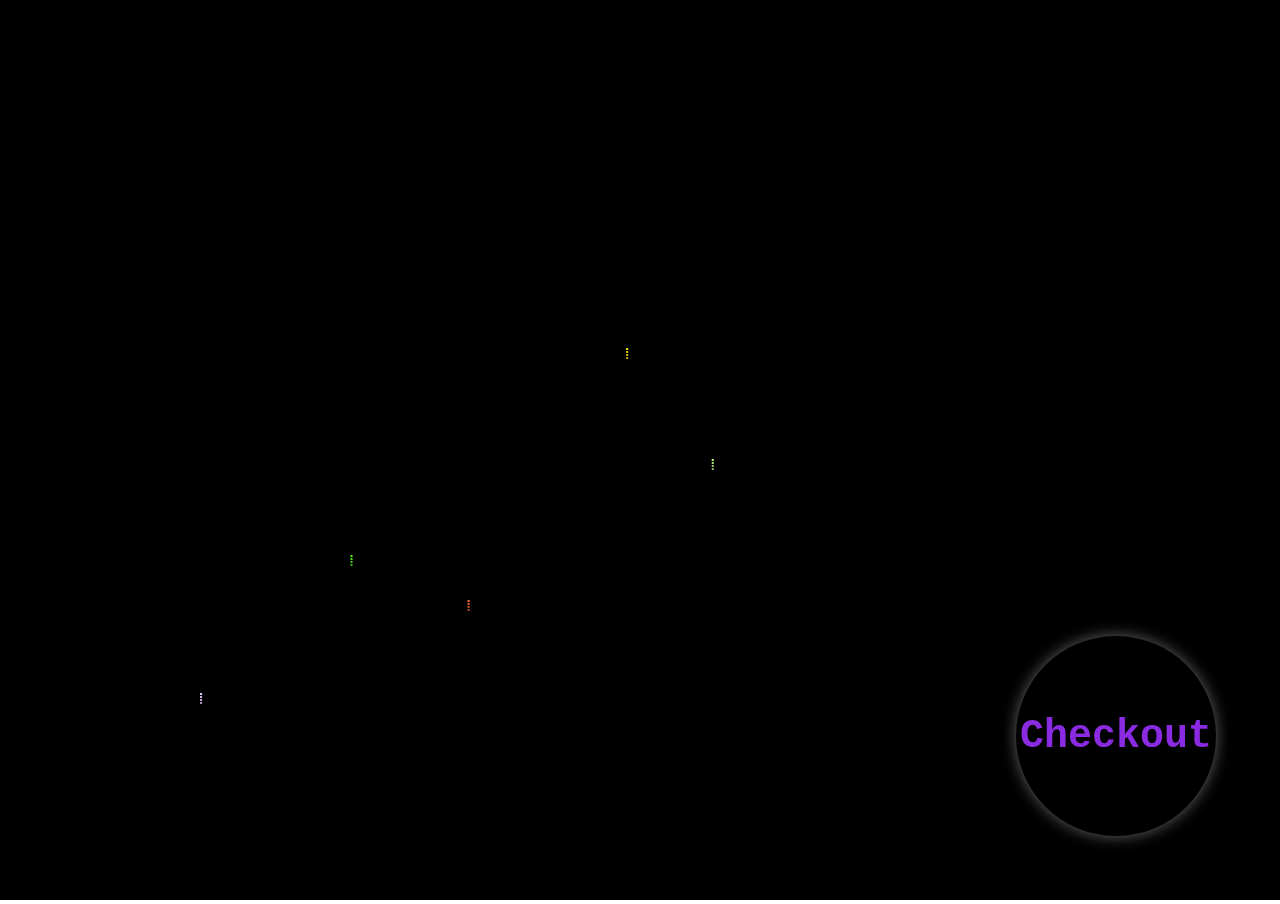
<file: index.html>
<!DOCTYPE html>
<html>
  <head>
    <title>Firework By CodeSky</title>
    <link rel="stylesheet" type="text/css" href="style.css" />
    <script type="text/javascript" src="fire.js"></script>
  </head>
  <body class="firework">
    <center><p id="text">Welcome to Visit My HTML&CSS Work</p></center>
    <canvas id="canvas"></canvas>
    <button id="firecontrol" onclick="window.location.href='home.html'">
      Checkout
    </button>
  </body>
</html>
</file>
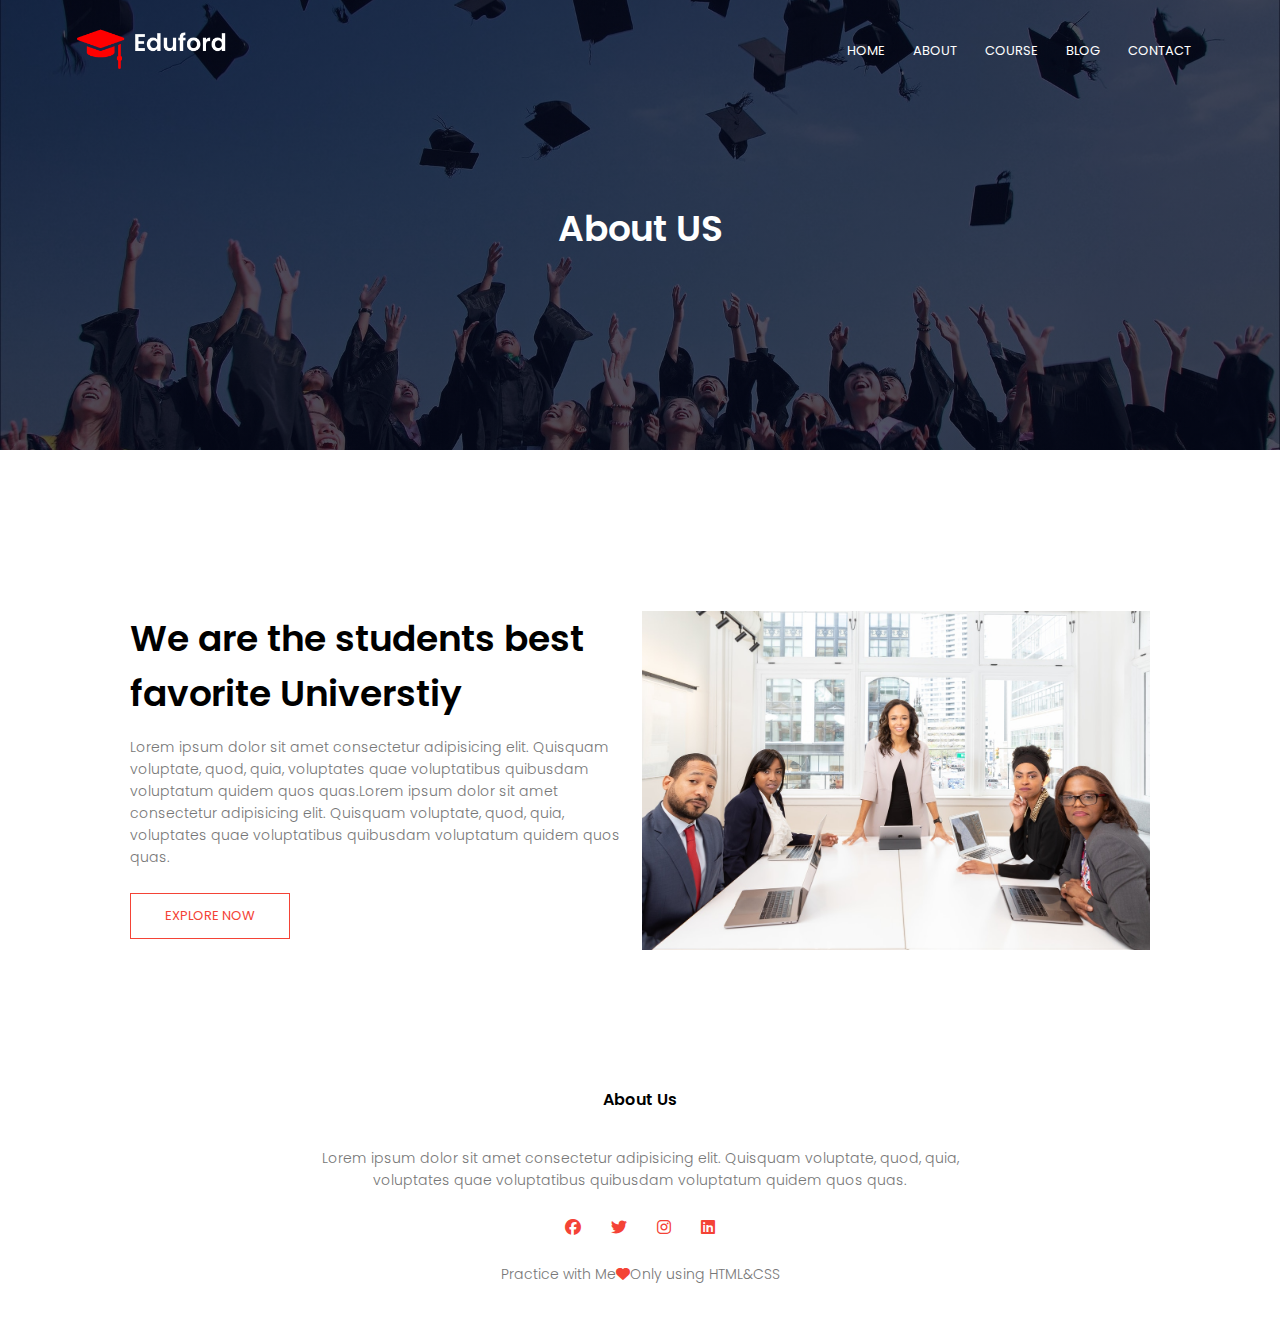
<file: about.html>
<!DOCTYPE html>
<html lang="en">
  <head>
    <meta charset="UTF-8" />
    <meta http-equiv="X-UA-Compatible" content="IE=edge" />
    <meta name="viewport" content="width=device-width, initial-scale=1.0" />
    <title>Universtiy Website Design - Easy Tutorials</title>
    <link rel="stylesheet" href="style.css" />
    <link rel="preconnect" href="https://fonts.googleapis.com" />
    <link rel="preconnect" href="https://fonts.gstatic.com" crossorigin />
    <link
      rel="stylesheet"
      href="https://fonts.googleapis.com/css2?family=Poppins:wght@100;200;300;400;600;700&display=swap"
    />
    <!-- <link
      rel="stylesheet"
      href="https://cdn.jsdelivr.net/npm/@fortawesome/fontawesome-free@6.2.1/css/fontawesome.min.css"
    /> -->

    <link rel="stylesheet" 
href="https://cdnjs.cloudflare.com/ajax/libs/font-awesome/6.3.0/css/all.min.css">

  </head>
  <body>
    <section class="sub-header">
      <nav>
        <a herf="home.html"> <img src="images/logo.png" alt="logo" title="Home page" onclick="window.location.href='home.html'"/></a>
        <!-- <a herf="home.html"> <img src="images/logo.png" title="Firework page" /></a> -->

        <div class="nav-links" id="navLinks">
          <i class="fa fa-times" onclick="hideMenu()"></i>
          <ul>
            <li><a href="home.html">HOME</a></li>
            <li><a href="about.html">ABOUT</a></li>
            <li><a href="course.html">COURSE</a></li>
            <li><a href="blog.html">BLOG</a></li>
            <li><a href="contact.html">CONTACT</a></li>
          </ul>
        </div>
        <i class="fa fa-bars" onclick="showMenu()"></i>
      </nav>
      <h1>About US </h1>
    </section>

    <!-------- About Us content -------->
   <section class="about-us">
    <div class="row">
      <div class="about-col">
        <h1>We are the students best favorite Universtiy</h1>
        <p>
          Lorem ipsum dolor sit amet consectetur adipisicing elit. Quisquam
          voluptate, quod, quia, voluptates quae voluptatibus quibusdam
          voluptatum quidem quos quas.Lorem ipsum dolor sit amet consectetur adipisicing elit. Quisquam voluptate, quod, quia, voluptates quae voluptatibus quibusdam voluptatum quidem quos quas.</p>
          <a href="" class="hero-btn red-btn" >EXPLORE NOW</a>
      </div>
      <div class="about-col">
        <img src="images/about.jpg">
      </div>
    </div>
   </section>
    <!-------- Footer -------->
    <section class="footer">
      <h4>About Us</h4>
      <p>
        Lorem ipsum dolor sit amet consectetur adipisicing elit. Quisquam
        voluptate, quod, quia, <br >voluptates quae voluptatibus quibusdam voluptatum
        quidem quos quas.
      </p>
      <div class="icons">
        <i class="fa-brands fa-facebook"></i>
        <i class="fa-brands fa-twitter"></i>
        <i class="fa-brands fa-instagram"></i>
        <i class="fa-brands fa-linkedin"></i>
      </div>
      <p>Practice with Me<i class="fa fa-heart"></i>Only using HTML&CSS</p>
    <!-------- JS script for toggle menu -------->
    <script>
      const navLink = document.getElementById("navLinks");
      function showMenu() {
        navLink.style.right = "0";
      }
      function hideMenu() {
        navLink.style.right = "-200px";
      }
    </script>
  </body>
</html>
</file>
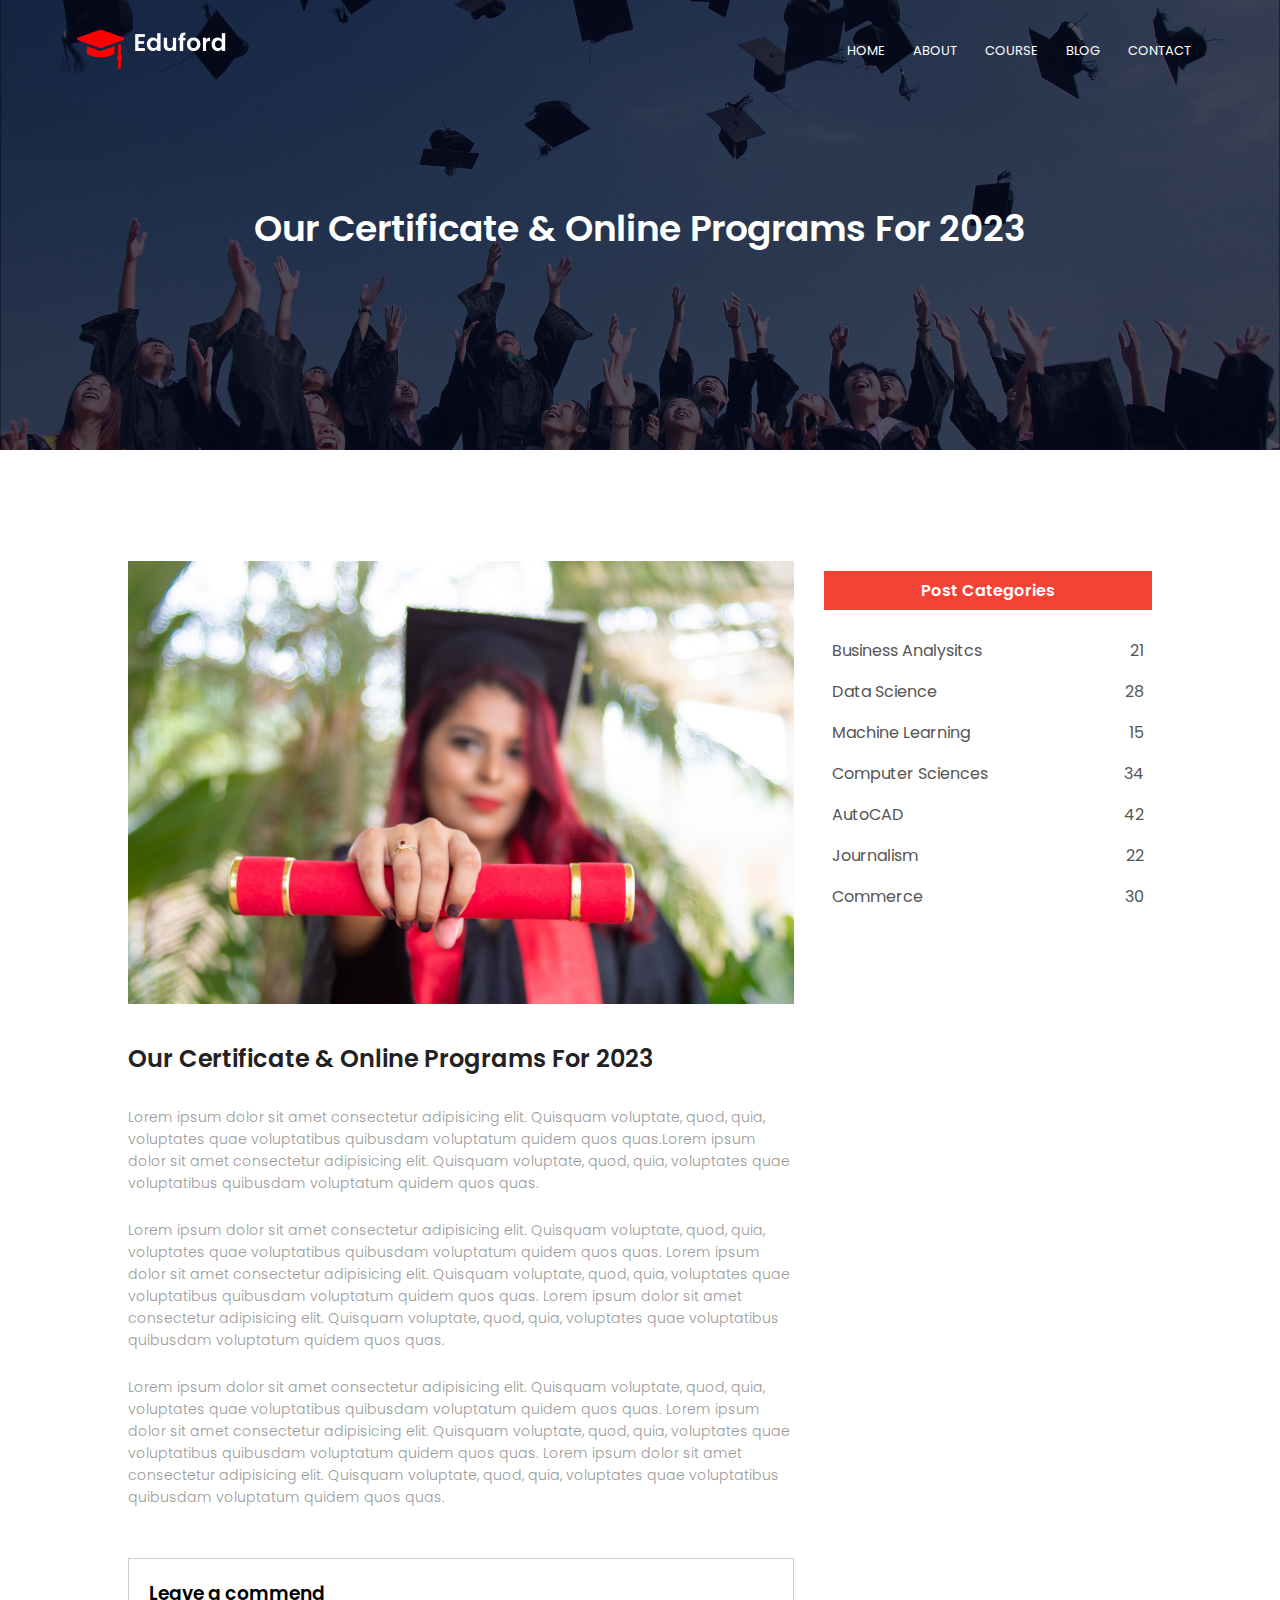
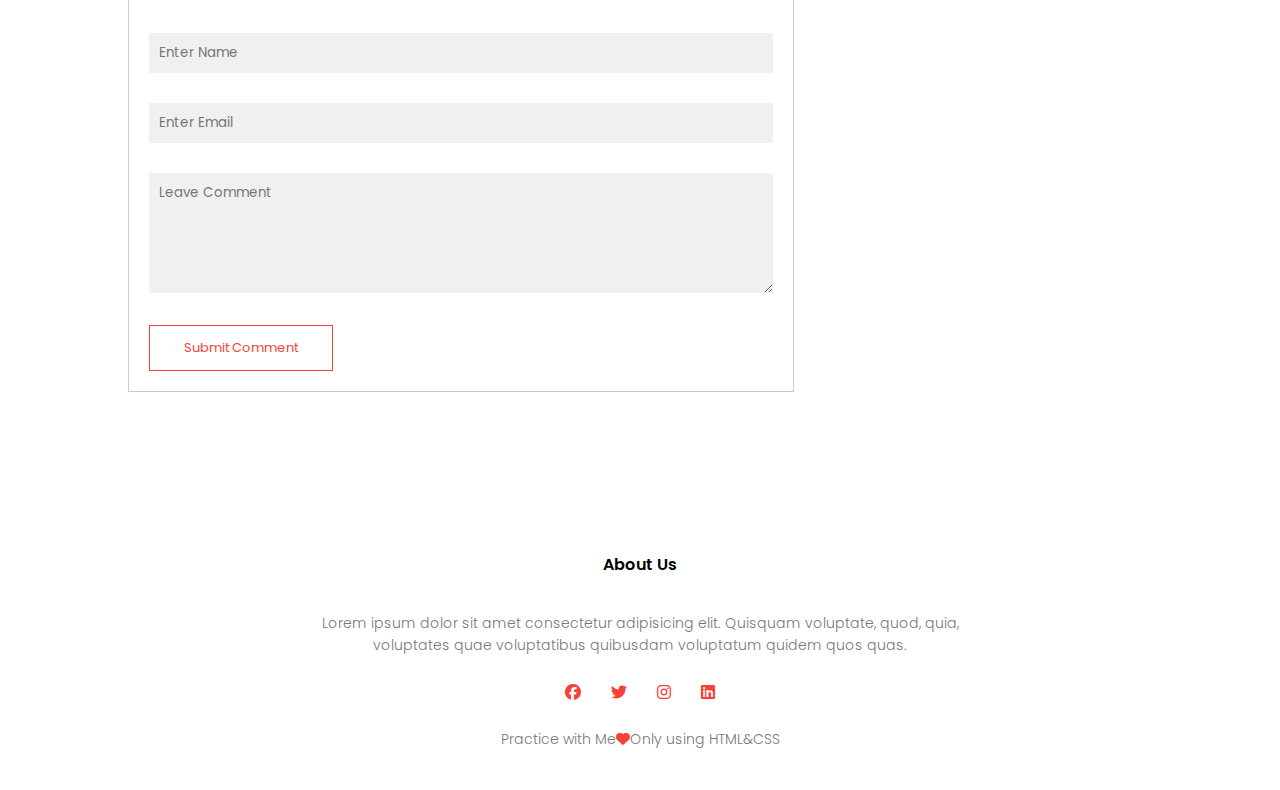
<file: blog.html>
<!DOCTYPE html>
<html lang="en">
  <head>
    <meta charset="UTF-8" />
    <meta http-equiv="X-UA-Compatible" content="IE=edge" />
    <meta name="viewport" content="width=device-width, initial-scale=1.0" />
    <title>Universtiy Website Design - Easy Tutorials</title>
    <link rel="stylesheet" href="style.css" />
    <link rel="preconnect" href="https://fonts.googleapis.com" />
    <link rel="preconnect" href="https://fonts.gstatic.com" crossorigin />
    <link
      rel="stylesheet"
      href="https://fonts.googleapis.com/css2?family=Poppins:wght@100;200;300;400;600;700&display=swap"
    />
       <link rel="stylesheet" 
href="https://cdnjs.cloudflare.com/ajax/libs/font-awesome/6.3.0/css/all.min.css">
  </head>

  <body>
    <section class="sub-header">
      <nav>
        <a herf="home.html"> <img src="images/logo.png" alt="logo" title="Home page" onclick="window.location.href='home.html'"/></a>
        <!-- <a herf="index.html"> <img src="images/logo.png" title="Firework page" onclick="window.location.href='firework.html'"/></a> -->

        <div class="nav-links" id="navLinks">
          <i class="fa fa-times" onclick="hideMenu()"></i>
          <ul>
            <li><a href="home.html">HOME</a></li>
            <li><a href="about.html">ABOUT</a></li>
            <li><a href="course.html">COURSE</a></li>
            <li><a href="blog.html">BLOG</a></li>
            <li><a href="contact.html">CONTACT</a></li>
          </ul>
        </div>
        <i class="fa fa-bars" onclick="showMenu()"></i>
      </nav>
      <h1>Our Certificate & Online Programs For 2023</h1>
    </section>

    <!-------- Blog -------->
     <section class="blog-content">
      <div class="row">
        <div class="blog-left">
          <img src="images/certificate.jpg">
          <h2>Our Certificate & Online Programs For 2023</h2>
          <p>Lorem ipsum dolor sit amet consectetur adipisicing elit. Quisquam voluptate, quod, quia, voluptates quae voluptatibus quibusdam voluptatum quidem quos quas.Lorem ipsum dolor sit amet consectetur adipisicing elit. Quisquam voluptate, quod, quia, voluptates quae voluptatibus quibusdam voluptatum quidem quos quas.</p>
         <br>
        <p>Lorem ipsum dolor sit amet consectetur adipisicing elit. Quisquam voluptate, quod, quia, voluptates quae voluptatibus quibusdam voluptatum quidem quos quas. Lorem ipsum dolor sit amet consectetur adipisicing elit. Quisquam voluptate, quod, quia, voluptates quae voluptatibus quibusdam voluptatum quidem quos quas. Lorem ipsum dolor sit amet consectetur adipisicing elit. Quisquam voluptate, quod, quia, voluptates quae voluptatibus quibusdam voluptatum quidem quos quas.</p>
        <br>
        <p>Lorem ipsum dolor sit amet consectetur adipisicing elit. Quisquam voluptate, quod, quia, voluptates quae voluptatibus quibusdam voluptatum quidem quos quas. Lorem ipsum dolor sit amet consectetur adipisicing elit. Quisquam voluptate, quod, quia, voluptates quae voluptatibus quibusdam voluptatum quidem quos quas. Lorem ipsum dolor sit amet consectetur adipisicing elit. Quisquam voluptate, quod, quia, voluptates quae voluptatibus quibusdam voluptatum quidem quos quas.</p>
        <div class="comment-box">
          <h3>Leave a commend</h3>
          <form class="comment-form">
            <input type="text" placeholder="Enter Name">
            <input type="email" placeholder="Enter Email">
            <textarea rows="5" placeholder="Leave Comment"></textarea>
            <button type="submit" class="hero-btn red-btn">Submit Comment</button>
          </form>
        </div>
        </div>
        <div class="blog-right">
          <h3>Post Categories</h3>
          <div>
            <span>Business Analysitcs</span>
            <span>21</span>
          </div>
          <div>
            <span>Data Science</span>
            <span>28</span>
          </div>
          <div>
            <span>Machine Learning</span>
            <span>15</span>
          </div>
          <div>
            <span>Computer Sciences</span>
            <span>34</span>
          </div>
          <div>
            <span>AutoCAD</span>
            <span>42</span>
          </div>
          <div>
            <span>Journalism</span>
            <span>22</span>
          </div>
          <div>
            <span>Commerce</span>
            <span>30</span>
          </div>
      </div>
    </div>
   </section>
     
    <!-------- Footer -------->
    <section class="footer">
      <h4>About Us</h4>
      <p>
        Lorem ipsum dolor sit amet consectetur adipisicing elit. Quisquam
        voluptate, quod, quia, <br >voluptates quae voluptatibus quibusdam voluptatum
        quidem quos quas.
      </p>
      <div class="icons">
        <i class="fa-brands fa-facebook"></i>
        <i class="fa-brands fa-twitter"></i>
        <i class="fa-brands fa-instagram"></i>
        <i class="fa-brands fa-linkedin"></i>
      </div>
      <p>Practice with Me<i class="fa fa-heart"></i>Only using HTML&CSS</p>
    <!-------- JS script for toggle menu -------->
    <script>
      const navLink = document.getElementById("navLinks");
      function showMenu() {
        navLink.style.right = "0";
      }
      function hideMenu() {
        navLink.style.right = "-200px";
      }
    </script>
  </body>
</html>
</file>
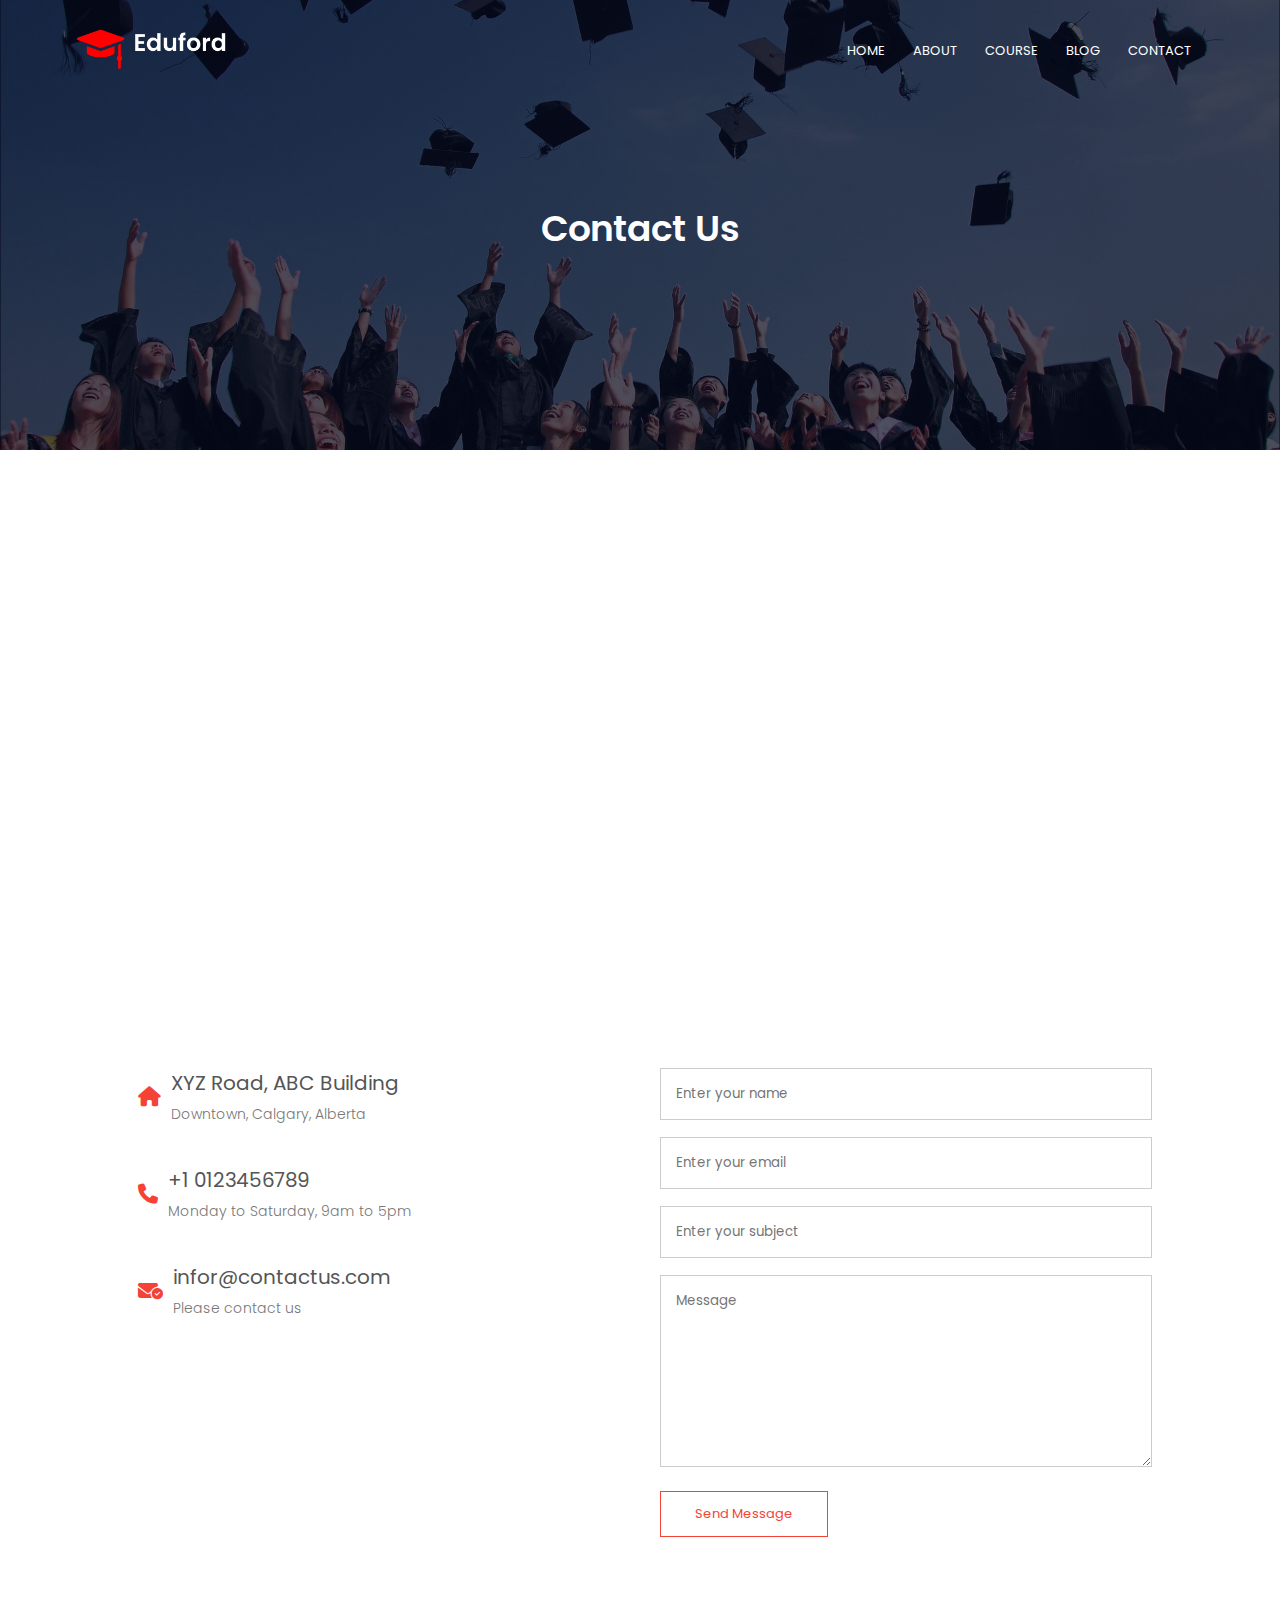
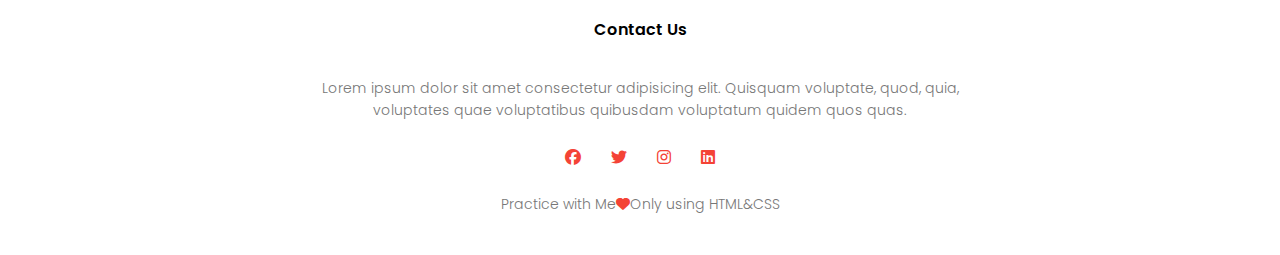
<file: contact.html>
<!DOCTYPE html>
<html lang="en">
  <head>
    <meta charset="UTF-8" />
    <meta http-equiv="X-UA-Compatible" content="IE=edge" />
    <meta name="viewport" content="width=device-width, initial-scale=1.0" />
    <title>Universtiy Website Design - Easy Tutorials</title>
    <link rel="stylesheet" href="style.css" />
    <link rel="preconnect" href="https://fonts.googleapis.com" />
    <link rel="preconnect" href="https://fonts.gstatic.com" crossorigin />
    <link
      rel="stylesheet"
      href="https://fonts.googleapis.com/css2?family=Poppins:wght@100;200;300;400;600;700&display=swap"
    />
    <!-- <link
      rel="stylesheet"
      href="https://cdn.jsdelivr.net/npm/@fortawesome/fontawesome-free@6.2.1/css/fontawesome.min.css"
    /> -->

    <link rel="stylesheet" 
href="https://cdnjs.cloudflare.com/ajax/libs/font-awesome/6.3.0/css/all.min.css">

  </head>
  <body>
    <section class="sub-header">
      <nav>
        <a herf="home.html"> <img src="images/logo.png" alt="logo" title="Home page" onclick="window.location.href='home.html'"/></a>
        <!-- <a herf="index.html"> <img src="images/logo.png" title="Firework page" onclick="window.location.href='firework.html'"/></a> -->

        <div class="nav-links" id="navLinks">
          <i class="fa fa-times" onclick="hideMenu()"></i>
          <ul>
            <li><a href="home.html">HOME</a></li>
            <li><a href="about.html">ABOUT</a></li>
            <li><a href="course.html">COURSE</a></li>
            <li><a href="blog.html">BLOG</a></li>
            <li><a href="contact.html">CONTACT</a></li>
          </ul>
        </div>
        <i class="fa fa-bars" onclick="showMenu()"></i>
      </nav>
      <h1>Contact Us </h1>
    </section>

    <!-------- contact us -------->
   <section class="location">
    <iframe src="https://www.google.com/maps/embed?pb=!1m18!1m12!1m3!1d20065.808834334282!2d-114.08562001531318!3d51.04891273555559!2m3!1f0!2f0!3f0!3m2!1i1024!2i768!4f13.1!3m3!1m2!1s0x53716ffb86200597%3A0x10c42af1e7df241e!2sDowntown%2C%20Calgary%2C%20AB!5e0!3m2!1sen!2sca!4v1678721216030!5m2!1sen!2sca" width="600" height="450" style="border:0;" allowfullscreen="" loading="lazy" referrerpolicy="no-referrer-when-downgrade"></iframe>
   </section>

   <section class="contact-us">
    <div class="row">
      <div class="contact-col">
        <div>
          <i class="fa fa-home"></i>
          <span>
            <h5>XYZ Road, ABC Building</h5>
            <p>Downtown, Calgary, Alberta</p>
          </span>
        </div>
        <div>
          <i class="fa fa-phone"></i>
          <span>
            <h5>+1 0123456789</h5>
            <p>Monday to Saturday, 9am to 5pm</p>
          </span>
        </div>
        <div>
          <i class="fa fa-envelope-circle-check"></i>
          <span>
            <h5>infor@contactus.com</h5>
            <p>Please contact us</p>
          </span>
        </div>
      </div>
      <div class="contact-col">
<form action="form-handler.php" method="post">
  <input type="text" name="" placeholder="Enter your name" required>
  <input type="email" name="email" placeholder="Enter your email" required>
  <input type="text" name="subject" placeholder="Enter your subject" required>
  <textarea  rows="8" name="message" placeholder="Message" required></textarea>
  <button type="submit" class="hero-btn red-btn">Send Message</button>
</form>
      </div>
    </div>
   </section>
    <!-------- Footer -------->
    <section class="footer">
      <h4>Contact Us</h4>
      <p>
        Lorem ipsum dolor sit amet consectetur adipisicing elit. Quisquam
        voluptate, quod, quia, <br >voluptates quae voluptatibus quibusdam voluptatum
        quidem quos quas.
      </p>
      <div class="icons">
        <i class="fa-brands fa-facebook"></i>
        <i class="fa-brands fa-twitter"></i>
        <i class="fa-brands fa-instagram"></i>
        <i class="fa-brands fa-linkedin"></i>
      </div>
      <p>Practice with Me<i class="fa fa-heart"></i>Only using HTML&CSS</p>
    <!-------- JS script for toggle menu -------->
    <script>
      const navLink = document.getElementById("navLinks");
      function showMenu() {
        navLink.style.right = "0";
      }
      function hideMenu() {
        navLink.style.right = "-200px";
      }
    </script>
  </body>
</html>
</file>
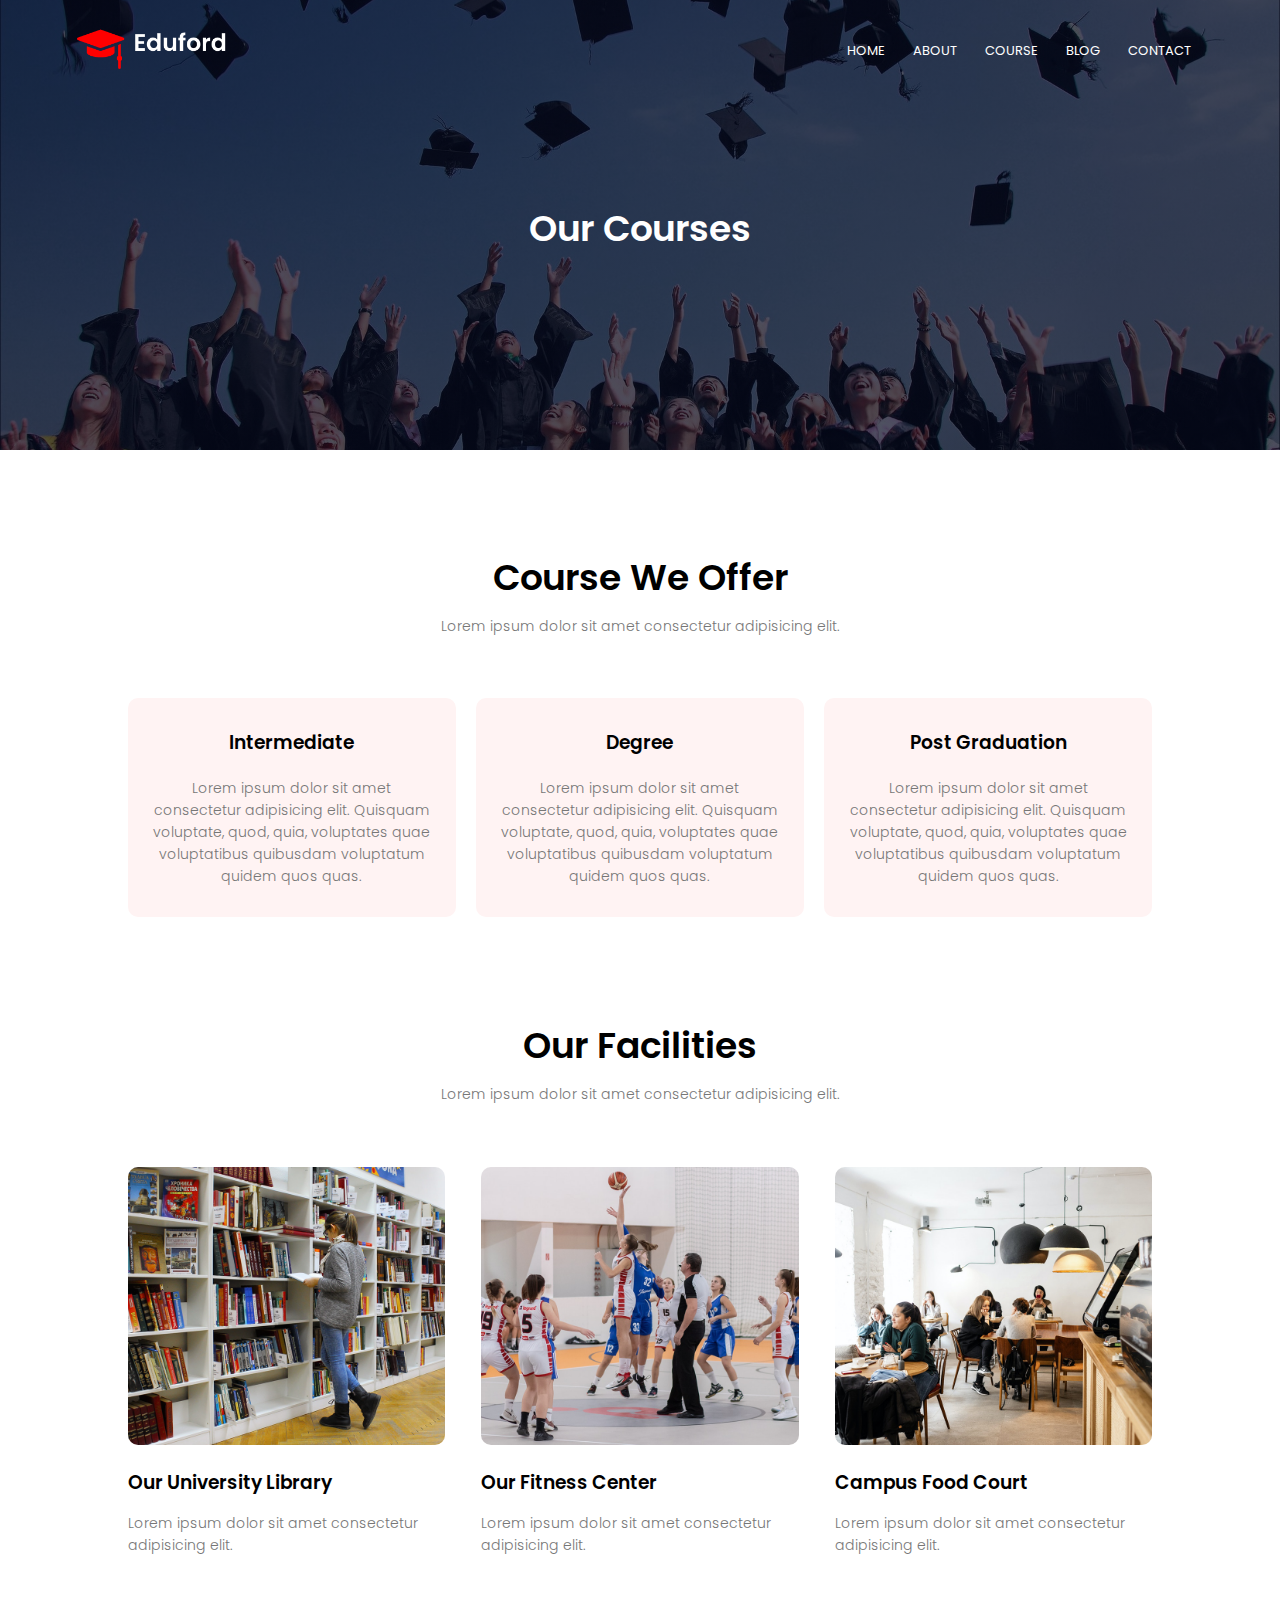
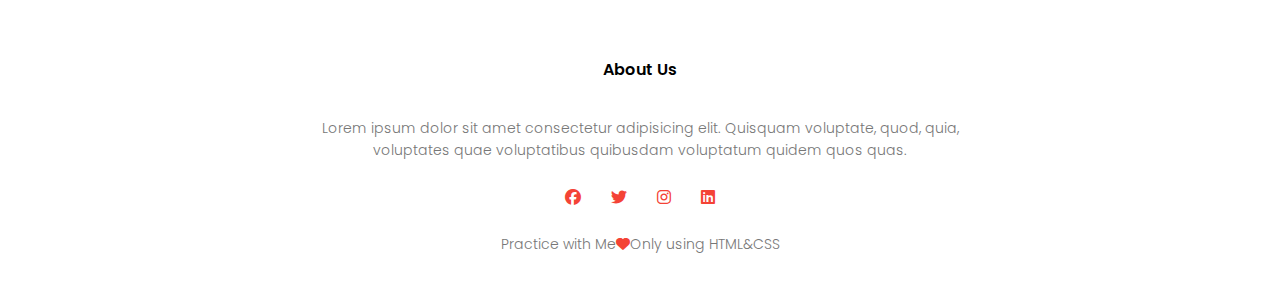
<file: course.html>
<!DOCTYPE html>
<html lang="en">
  <head>
    <meta charset="UTF-8" />
    <meta http-equiv="X-UA-Compatible" content="IE=edge" />
    <meta name="viewport" content="width=device-width, initial-scale=1.0" />
    <title>Universtiy Website Design - Easy Tutorials</title>
    <link rel="stylesheet" href="style.css" />
    <link rel="preconnect" href="https://fonts.googleapis.com" />
    <link rel="preconnect" href="https://fonts.gstatic.com" crossorigin />
    <link
      rel="stylesheet"
      href="https://fonts.googleapis.com/css2?family=Poppins:wght@100;200;300;400;600;700&display=swap"
    />
       <link rel="stylesheet" 
href="https://cdnjs.cloudflare.com/ajax/libs/font-awesome/6.3.0/css/all.min.css">
  </head>

  <body>
    <section class="sub-header">
      <nav>
        <a herf="home.html"> <img src="images/logo.png" alt="logo" title="Home page" onclick="window.location.href='home.html'"/></a>
        <!-- <a herf="index.html"> <img src="images/logo.png" title="Firework page" onclick="window.location.href='firework.html'"/></a> -->

        <div class="nav-links" id="navLinks">
          <i class="fa fa-times" onclick="hideMenu()"></i>
          <ul>
            <li><a href="home.html">HOME</a></li>
            <li><a href="about.html">ABOUT</a></li>
            <li><a href="course.html">COURSE</a></li>
            <li><a href="blog.html">BLOG</a></li>
            <li><a href="contact.html">CONTACT</a></li>
          </ul>
        </div>
        <i class="fa fa-bars" onclick="showMenu()"></i>
      </nav>
      <h1>Our Courses</h1>
    </section>

    <!-------- About Us content -------->
    <section class="course">
      <h1>Course We Offer</h1>
      <p>Lorem ipsum dolor sit amet consectetur adipisicing elit.</p>

      <div class="row">
        <div class="course-col">
          <h3>Intermediate</h3>
          <p>
            Lorem ipsum dolor sit amet consectetur adipisicing elit. Quisquam
            voluptate, quod, quia, voluptates quae voluptatibus quibusdam
            voluptatum quidem quos quas.
          </p>
        </div>
        <div class="course-col">
          <h3>Degree</h3>
          <p>
            Lorem ipsum dolor sit amet consectetur adipisicing elit. Quisquam
            voluptate, quod, quia, voluptates quae voluptatibus quibusdam
            voluptatum quidem quos quas.
          </p>
        </div>
        <div class="course-col">
          <h3>Post Graduation</h3>
          <p>
            Lorem ipsum dolor sit amet consectetur adipisicing elit. Quisquam
            voluptate, quod, quia, voluptates quae voluptatibus quibusdam
            voluptatum quidem quos quas.
          </p>
        </div>
      </div>
    </section>
    <!-------- Facilities -------->
    <section class="facilities">
      <h1>Our Facilities</h1>
      <p>Lorem ipsum dolor sit amet consectetur adipisicing elit.</p>
      <div class="row">
        <div class="facilities-col">
          <img src="images/library.png" />
          <h3>Our University Library</h3>
          <p>Lorem ipsum dolor sit amet consectetur adipisicing elit.</p>
        </div>
        <div class="facilities-col">
          <img src="images/basketball.png" />
          <h3>Our Fitness Center</h3>
          <p>Lorem ipsum dolor sit amet consectetur adipisicing elit.</p>
        </div>
        <div class="facilities-col">
          <img src="images/cafeteria.png" />
          <h3>Campus Food Court</h3>
          <p>Lorem ipsum dolor sit amet consectetur adipisicing elit.</p>
        </div>
      </div>
    </section>
    <!-------- Footer -------->
    <section class="footer">
      <h4>About Us</h4>
      <p>
        Lorem ipsum dolor sit amet consectetur adipisicing elit. Quisquam
        voluptate, quod, quia, <br >voluptates quae voluptatibus quibusdam voluptatum
        quidem quos quas.
      </p>
      <div class="icons">
        <i class="fa-brands fa-facebook"></i>
        <i class="fa-brands fa-twitter"></i>
        <i class="fa-brands fa-instagram"></i>
        <i class="fa-brands fa-linkedin"></i>
      </div>
      <p>Practice with Me<i class="fa fa-heart"></i>Only using HTML&CSS</p>
    <!-------- JS script for toggle menu -------->
    <script>
      const navLink = document.getElementById("navLinks");
      function showMenu() {
        navLink.style.right = "0";
      }
      function hideMenu() {
        navLink.style.right = "-200px";
      }
    </script>
  </body>
</html>
</file>
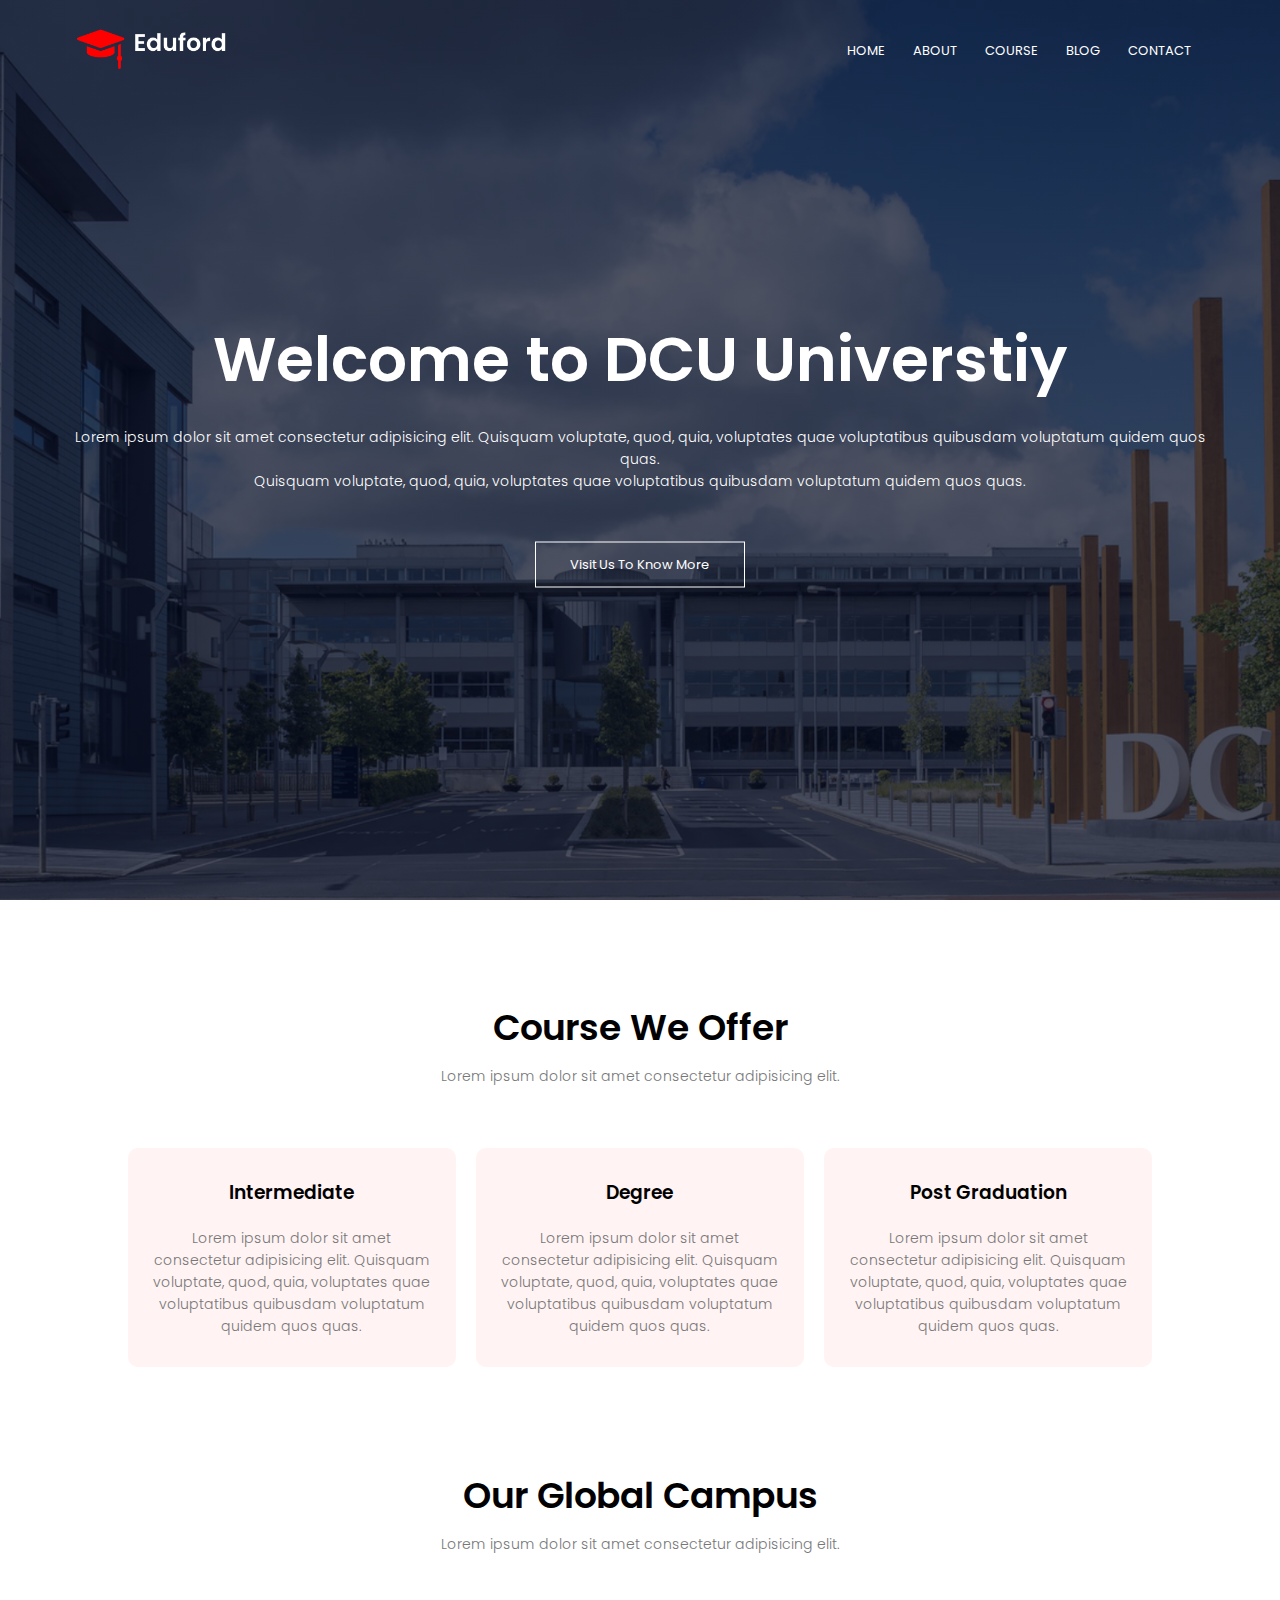
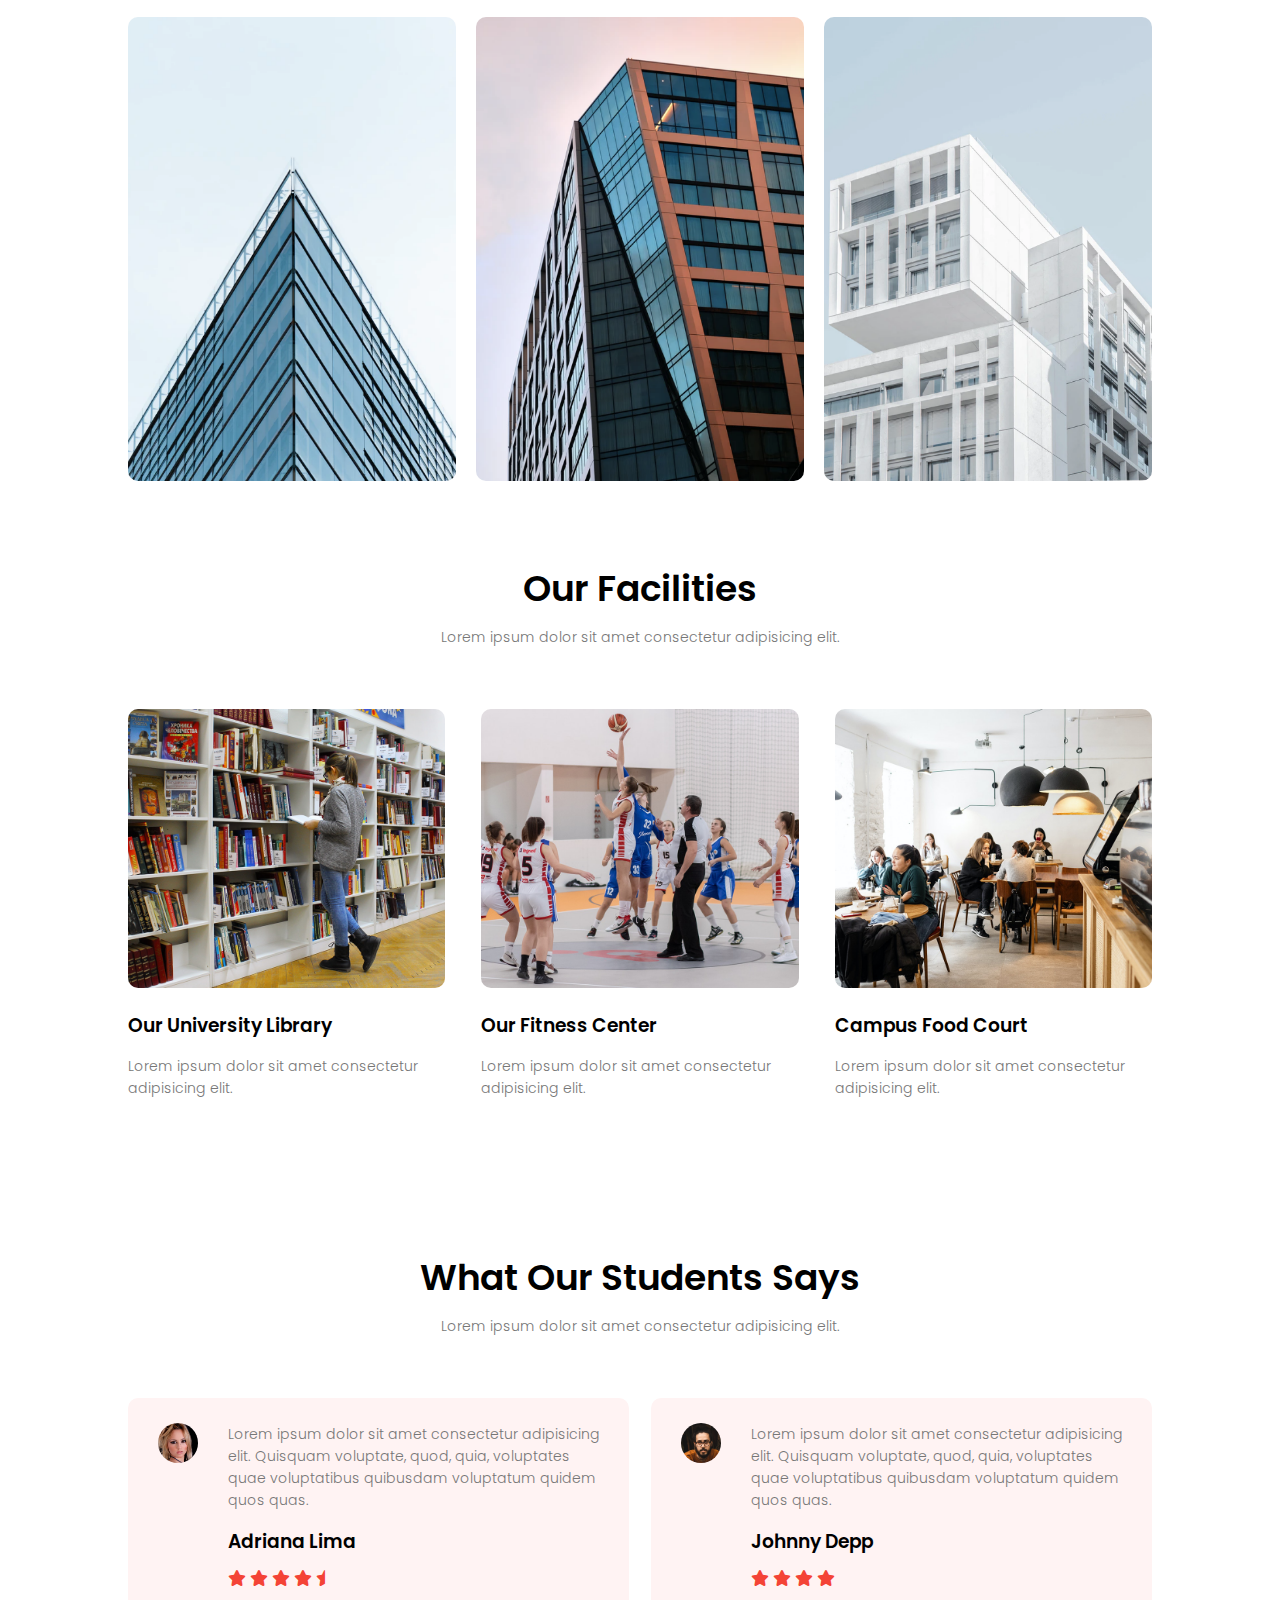
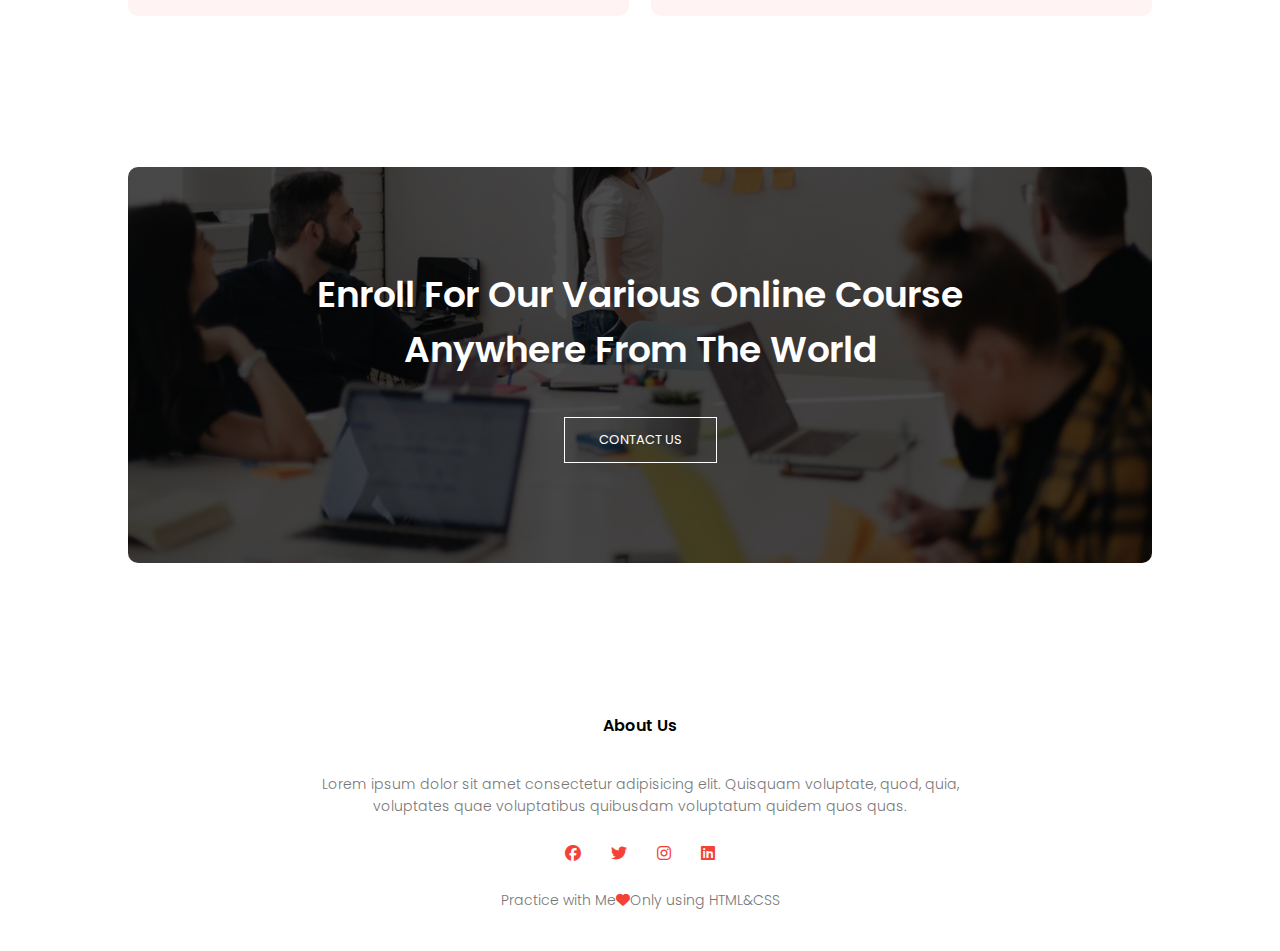
<file: home.html>
<!DOCTYPE html>
<html lang="en">
  <head>
    <meta charset="UTF-8" />
    <meta http-equiv="X-UA-Compatible" content="IE=edge" />
    <meta name="viewport" content="width=device-width, initial-scale=1.0" />
    <title>Universtiy Website Design - Easy Tutorials</title>
    <link rel="stylesheet" href="style.css" />
    <link rel="preconnect" href="https://fonts.googleapis.com" />
    <link rel="preconnect" href="https://fonts.gstatic.com" crossorigin />
    <link
      rel="stylesheet"
      href="https://fonts.googleapis.com/css2?family=Poppins:wght@100;200;300;400;600;700&display=swap"
    />
    <link rel="stylesheet" 
href="https://cdnjs.cloudflare.com/ajax/libs/font-awesome/6.3.0/css/all.min.css">
        
  </head>
  <body>
    <section class="header">
      <nav>
        <a herf="index.html"> <img src="images/logo.png" title="Firework page" onclick="window.location.href='index.html'"/></a>
        <!-- <div><li class="fa fa-fire-flame-curved" ></li></div> -->
        <div class="nav-links" id="navLinks">
          <i class="fa fas fa-times" onclick="hideMenu()"></i>
          <ul>
            <!-- <li ><a class="fireworkLink" href="firework.html">firework</a></li> -->
            
            <li><a href="home.html">HOME</a></li>
            <li><a href="about.html">ABOUT</a></li>
            <li><a href="course.html">COURSE</a></li>
            <li><a href="blog.html">BLOG</a></li>
            <li><a href="contact.html">CONTACT</a></li>
          </ul>
        </div>
        <i class="fa fas fa-bars"  onclick="showMenu()"></i>
      </nav>
      <div class="text-box">
        <h1>Welcome to DCU Universtiy</h1>
        <p>
          Lorem ipsum dolor sit amet consectetur adipisicing elit. Quisquam
          voluptate, quod, quia, voluptates quae voluptatibus quibusdam
          voluptatum quidem quos quas.<br />
          Quisquam voluptate, quod, quia, voluptates quae voluptatibus quibusdam
          voluptatum quidem quos quas.
        </p>
        <a href="" class="hero-btn">Visit Us To Know More</a>
      </div>
    </section>

    <!--------Featured Courses -------->
    <section class="course">
      <h1>Course We Offer</h1>
      <p>Lorem ipsum dolor sit amet consectetur adipisicing elit.</p>

      <div class="row">
        <div class="course-col">
          <h3>Intermediate</h3>
          <p>
            Lorem ipsum dolor sit amet consectetur adipisicing elit. Quisquam
            voluptate, quod, quia, voluptates quae voluptatibus quibusdam
            voluptatum quidem quos quas.
          </p>
        </div>
        <div class="course-col">
          <h3>Degree</h3>
          <p>
            Lorem ipsum dolor sit amet consectetur adipisicing elit. Quisquam
            voluptate, quod, quia, voluptates quae voluptatibus quibusdam
            voluptatum quidem quos quas.
          </p>
        </div>
        <div class="course-col">
          <h3>Post Graduation</h3>
          <p>
            Lorem ipsum dolor sit amet consectetur adipisicing elit. Quisquam
            voluptate, quod, quia, voluptates quae voluptatibus quibusdam
            voluptatum quidem quos quas.
          </p>
        </div>
      </div>
    </section>

    <!-------- campus -------->
    <section class="campus">
      <h1>Our Global Campus</h1>
      <p>Lorem ipsum dolor sit amet consectetur adipisicing elit.</p>
      <div class="row">
        <div class="campus-col">
          <img src="images/london.png" alt="campus" />
          <div class="layer">
            <h3>LONDON</h3>
          </div>
        </div>
        <div class="campus-col">
          <img src="images/newyork.png" alt="campus" />
          <div class="layer">
            <h3>NEW YORK</h3>
          </div>
        </div>
        <div class="campus-col">
          <img src="images/washington.png" alt="campus" />
          <div class="layer">
            <h3>WASHINGTON</h3>
          </div>
        </div>
      </div>
    </section>

    <!-------- Facilities -------->
    <section class="facilities">
      <h1>Our Facilities</h1>
      <p>Lorem ipsum dolor sit amet consectetur adipisicing elit.</p>
      <div class="row">
        <div class="facilities-col">
          <img src="images/library.png" />
          <h3>Our University Library</h3>
          <p>Lorem ipsum dolor sit amet consectetur adipisicing elit.</p>
        </div>
        <div class="facilities-col">
          <img src="images/basketball.png" />
          <h3>Our Fitness Center</h3>
          <p>Lorem ipsum dolor sit amet consectetur adipisicing elit.</p>
        </div>
        <div class="facilities-col">
          <img src="images/cafeteria.png" />
          <h3>Campus Food Court</h3>
          <p>Lorem ipsum dolor sit amet consectetur adipisicing elit.</p>
        </div>
      </div>
    </section>

    <!-------- Testimonial -------->
    <section class="testimonial">
      <h1>What Our Students Says</h1>
      <p>Lorem ipsum dolor sit amet consectetur adipisicing elit.</p>
      <div class="row">
        <div class="testimonial-col">
          <img src="images/user1.jpg" />
          <div>
            <p>
              Lorem ipsum dolor sit amet consectetur adipisicing elit. Quisquam
              voluptate, quod, quia, voluptates quae voluptatibus quibusdam
              voluptatum quidem quos quas.
            </p>
            <h3>Adriana Lima</h3>
            <i class="fa fa-star"></i>
            <i class="fa fa-star"></i>
            <i class="fa fa-star"></i>
            <i class="fa fa-star"></i>
            <i class="fa fa-star-half"></i>
          </div>
        </div>
        <div class="testimonial-col">
          <img src="images/user2.jpg" />
          <div>
            <p>
              Lorem ipsum dolor sit amet consectetur adipisicing elit. Quisquam
              voluptate, quod, quia, voluptates quae voluptatibus quibusdam
              voluptatum quidem quos quas.
            </p>
            <h3>Johnny Depp</h3>
            <i class="fa fa-star"></i>
            <i class="fa fa-star"></i>
            <i class="fa fa-star"></i>
            <i class="fa fa-star"></i>
          </div>
        </div>
      </div>
    </section>

    <!-------- Call to Action -------->
    <section class="cta">
      <h1>
        Enroll For Our Various Online Course <br />
        Anywhere From The World
      </h1>
      <a href="" class="hero-btn">CONTACT US</a>
    </section>

    <!-------- Footer -------->
    <section class="footer">
      <h4>About Us</h4>
      <p>
        Lorem ipsum dolor sit amet consectetur adipisicing elit. Quisquam
        voluptate, quod, quia, <br >voluptates quae voluptatibus quibusdam voluptatum
        quidem quos quas.
      </p>
      <div class="icons">
        <i class="fa-brands fa-facebook"></i>
        <i class="fa-brands fa-twitter"></i>
        <i class="fa-brands fa-instagram"></i>
        <i class="fa-brands fa-linkedin"></i>
      </div>
      <p>Practice with Me<i class="fa fa-heart"></i>Only using HTML&CSS</p>
    <!-------- JS script for toggle menu -------->
    <script>
      const navLink = document.getElementById("navLinks");
      function showMenu() {
        navLink.style.right = "0";
      }
      function hideMenu() {
        navLink.style.right = "-200px";
      }
    </script>
  </body>
</html>
</file>
<file: style.css>
* {
  margin: 0;
  padding: 0;
  font-family: "Poppins", sans-serif;
}
.header {
  min-height: 100vh;
  width: 100%;
  background-image: linear-gradient(rgba(4, 9, 30, 0.7), rgba(4, 9, 30, 0.7)),
    url(images/banner.png);
  background-size: cover;
  background-position: center;
  position: relative;
}
nav {
  display: flex;
  padding: 2% 6%;
  justify-content: space-between;
  align-items: center;
}
nav img {
  width: 150px;
  cursor: pointer;
}
.nav-links {
  flex: 1;
  text-align: right;
}
.nav-links ul li {
  display: inline-block;
  list-style: none;
  padding: 8px 12px;
  position: relative;
}
.nav-links ul li a {
  color: #fff;
  text-decoration: none;
  font-size: 13px;
}
.nav-links ul li::after {
  content: "";
  width: 0;
  height: 2px;
  background: #f44336;
  display: block;
  margin: auto;
  transition: 0.5s;
}
.nav-links ul li:hover::after {
  width: 100%;
}

.nav div li .fa {
  color: #f44336;
  font-size: 30px;
}
.nav-links .fa:hover {
  color: #fff;
}
.text-box {
  width: 90%;
  color: #fff;
  position: absolute;
  top: 50%;
  left: 50%;
  transform: translate(-50%, -50%);
  text-align: center;
}
.text-box h1 {
  font-size: 62px;
}
.text-box p {
  font-size: 14px;
  margin: 10px 0 40px;
  color: #fff;
}
.hero-btn {
  display: inline-block;
  text-decoration: none;
  color: #fff;
  border: 1px solid #fff;
  padding: 12px 34px;
  font-size: 13px;
  background: transparent;
  position: relative;
  cursor: pointer;
}
.hero-btn:hover {
  border: 1px solid #f44336;
  background: #f44336;
  transition: 0.5s;
}

nav .fa {
  display: none;
}

@media (max-width: 700px) {
  .text-box h1 {
    font-size: 20px;
  }
  .nav-links ul li {
    display: block;
  }

  .nav-links {
    position: fixed;
    background: #f44336;
    height: 100vh;
    width: 200px;
    top: 0;
    right: -200px;
    text-align: left;
    z-index: 2;
    transition: all 0.5s;
  }
  nav .fa {
    display: block;
    color: #fff;
    margin: 10px;
    font-size: 22px;
    cursor: pointer;
  }

  .nav-links ul {
    padding: 30px;
  }
}

/* --------course-------- */
.course {
  width: 80%;
  margin: auto;
  text-align: center;
  padding-top: 100px;
}
h1 {
  font-size: 36px;
  font-weight: 600;
}
p {
  font-size: 14px;
  color: #777;
  font-weight: 300;
  line-height: 22px;
  padding: 10px;
}

/* --------course container-------- */
.row {
  display: flex;
  justify-content: space-between;
  margin-top: 5%;
}
.course-col {
  flex-basis: 32%;
  background-color: #fff3f3;
  border-radius: 10px;
  margin-bottom: 5%;
  padding: 20px 12px;
  box-sizing: border-box;
  transition: all 0.5s;
}
h3 {
  text-align: center;
  font-weight: 600;
  margin: 10px 0;
}
.course-col:hover {
  box-shadow: 0 0 10px 0 rgba(0, 0, 0, 0.2);
}
@media (max-width: 700px) {
  .row {
    flex-direction: column;
  }
}

/* --------campus-------- */
.campus {
  width: 80%;
  margin: auto;
  text-align: center;
  padding-top: 50px;
}
.campus-col {
  flex-basis: 32%;
  border-radius: 10px;
  margin-bottom: 30px;
  position: relative;
  overflow: hidden;
}
.campus-col img {
  width: 100%;
  display: block;
}
.layer {
  background: transparent;
  height: 100%;
  width: 100%;
  position: absolute;
  top: 0;
  left: 0;
  transition: all 0.5s;
}
.layer:hover {
  background: rgba(226, 0, 0, 0.5);
}
.campus-col h3 {
  width: 100%;
  font-weight: 500;
  color: #fff;
  font-size: 26px;
  bottom: 0;
  left: 50%;
  transform: translateX(-50%);
  position: absolute;
  opacity: 0;
  transition: all 0.5s;
}
.campus-col:hover h3 {
  opacity: 1;
  bottom: 49%;
}

/* --------facilities-------- */
.facilities {
  width: 80%;
  margin: auto;
  text-align: center;
  padding-top: 50px;
}
.facilities-col {
  flex-basis: 31%;
  border-radius: 10px;
  margin-bottom: 5%;
  text-align: left;
}
.facilities-col img {
  width: 100%;
  border-radius: 10px;
}
.facilities-col p {
  padding: 0;
}
.facilities-col h3 {
  margin-top: 16px;
  margin-bottom: 15px;
  text-align: left;
}

/* --------testimonial-------- */
.testimonial {
  width: 80%;
  margin: auto;
  text-align: center;
  padding-top: 100px;
}
.testimonial-col {
  flex-basis: 44%;
  border-radius: 10px;
  margin-bottom: 5%;
  text-align: left;
  background: #fff3f3;
  padding: 25px;
  cursor: pointer;
  display: flex;
}
.testimonial-col img {
  height: 40px;
  margin-left: 5px;
  margin-right: 30px;
  border-radius: 50%;
}
.testimonial-col h3 {
  margin-top: 16px;
  text-align: left;
}
.testimonial-col p {
  padding: 0;
}
.testimonial-col .fa {
  color: #f44336;
}
@media (max-width: 700px) {
  .testimonial-col img {
    margin-left: 0px;
    margin-right: 15px;
  }
}
/* call to action */
.cta {
  margin: 100px auto;
  width: 80%;
  background-image: linear-gradient(rgba(0, 0, 0, 0.7), rgba(0, 0, 0, 0.7)),
    url(images/banner2.jpg);
  background-size: cover;
  background-position: center;
  border-radius: 10px;
  text-align: center;
  padding: 100px 0;
}
.cta h1 {
  color: #fff;
  margin-bottom: 40px;
  padding: 0;
}

@media (max-width: 700px) {
  .cta h1 {
    font-size: 24px;
  }
}

/* footer */
.footer {
  width: 100%;
  text-align: center;
  padding: 30px 0;
}
.footer h4 {
  margin-bottom: 25px;
  margin-top: 20px;
  font-weight: 600;
}

.icons .fa-brands {
  color: #f44336;
  margin: 0 13px;
  cursor: pointer;
  padding: 18px 0;
}
.fa-heart {
  color: #f44336;
}

/* --------About US page-------- */
.sub-header {
  height: 50vh;
  width: 100%;
  background-image: linear-gradient(rgba(4, 9, 30, 0.7), rgba(4, 9, 30, 0.7)),
    url(images/background.jpg);
  background-size: cover;
  background-position: center;
  text-align: center;
  color: #fff;
}
.sub-header h1 {
  margin-top: 100px;
}
.about-us {
  width: 80%;
  margin: auto;
  padding-top: 80px;
  padding-bottom: 50px;
}
.about-col {
  flex-basis: 50%;
  padding: 30px 2px;
}
.about-col h1 {
  padding-top: 0;
}
.about-col p {
  padding: 15px 0 25px;
}
.about-col img {
  width: 100%;
}
.red-btn {
  border: 1px solid #f44336;
  background: transparent;
  color: #f44336;
}
.red-btn:hover {
  color: #fff;
}

/* --------blog-content-------- */
.blog-content {
  width: 80%;
  margin: auto;
  padding: 60px 0;
}
.blog-left {
  flex-basis: 65%;
}
.blog-left img {
  width: 100%;
}
.blog-left h2 {
  color: #222;
  font-weight: 600;
  margin: 30px 0;
}
.blog-left p {
  color: #999;
  padding: 0;
}
.blog-right {
  flex-basis: 32%;
}
.blog-right h3 {
  background: #f44336;
  color: #fff;
  padding: 7px 0;
  font-size: 16px;
  margin-bottom: 20px;
}

.blog-right div {
  display: flex;
  align-items: center;
  justify-content: space-between;
  color: #555;
  padding: 8px;
  box-sizing: border-box;
}
.comment-box {
  border: 1px solid #ccc;
  margin: 50px 0;
  padding: 10px 20px;
}
.comment-box h3 {
  text-align: left;
}
.comment-form input,
.comment-form textarea {
  width: 100%;
  padding: 10px;
  margin: 15px 0;
  box-sizing: border-box;
  border: none;
  outline: none;
  background: #f0f0f0;
}
.comment-form button {
  margin: 10px 0;
}
@media (max-width: 700px) {
  .sub-header h1 {
    font-size: 24px;
  }
}
/* -----contact us page----- */
.location {
  width: 80%;
  margin: auto;
  padding: 80px 0;
}
.location iframe {
  width: 100%;
  height: 400px;
  border: 0;
}
.contact-us {
  width: 80%;
  margin: auto;
}
.contact-col {
  flex-basis: 48%;
  margin-bottom: 30px;
}
.contact-col div {
  display: flex;
  align-items: center;
  margin-bottom: 40px;
}
.contact-col div .fa {
  color: #f44336;
  margin-right: 30px;
  font-size: 20px;
  margin: 10px;
}
.contact-col div p {
  padding: 0;
}
.contact-col div h5 {
  color: #555;
  font-size: 20px;
  margin-bottom: 5px;
  font-weight: 400;
}
.contact-col input,
.contact-col textarea {
  width: 100%;
  padding: 15px;
  margin-bottom: 17px;
  outline: none;
  border: 1px solid #ccc;
  box-sizing: border-box;
}

/* --------firework-------- */
.firework html {
  position: absolute;
  top: 0;
  left: 0;
  width: 100%;
  height: 100%;
  background: #000;
  z-index: 999;
  display: flex;
  justify-content: center;
  align-items: center;
}

.firework #text {
  animation: blink 1s infinite;
  position: absolute;
  left: 0;
  top: 30%;
  /* color: chartreuse; */
  color: transparent;
  font-size: 1.8em;
  font-weight: bold;
  width: 100%;
}

.firework button {
  position: fixed;
  bottom: 5vw;
  width: 25vw;
  max-width: 200px;
  height: 25vw;
  max-height: 200px;
  background: transparent;
  border-radius: 50%;
  border: none;
  outline: none;
  color: blueviolet;
  font-size: 2.5em;
  font-family: fantasy, monospace;
  font-weight: bold;
  box-shadow: 0px 0px 15px rgba(200, 200, 200, 0.5);
}

@keyframes blink {
  20% {
    color: red;
    text-shadow: 0 0 5px skyblue;
  }
  40% {
    color: transparent;
    text-shadow: 2px 2px #ff0000;
  }
  60% {
    color: yellow;
    text-shadow: 0 0 5px skyblue;
  }
  80% {
    color: transparent;
    text-shadow: 2px 2px #ff0000;
  }
  to {
    color: white;
    text-shadow: 0 0 5px skyblue;
  }
}

.firework button:hover {
  background: rgba(200, 200, 200, 0.3);
  cursor: pointer;
}

#firecontrol {
  right: 5vw;
}
</file>
